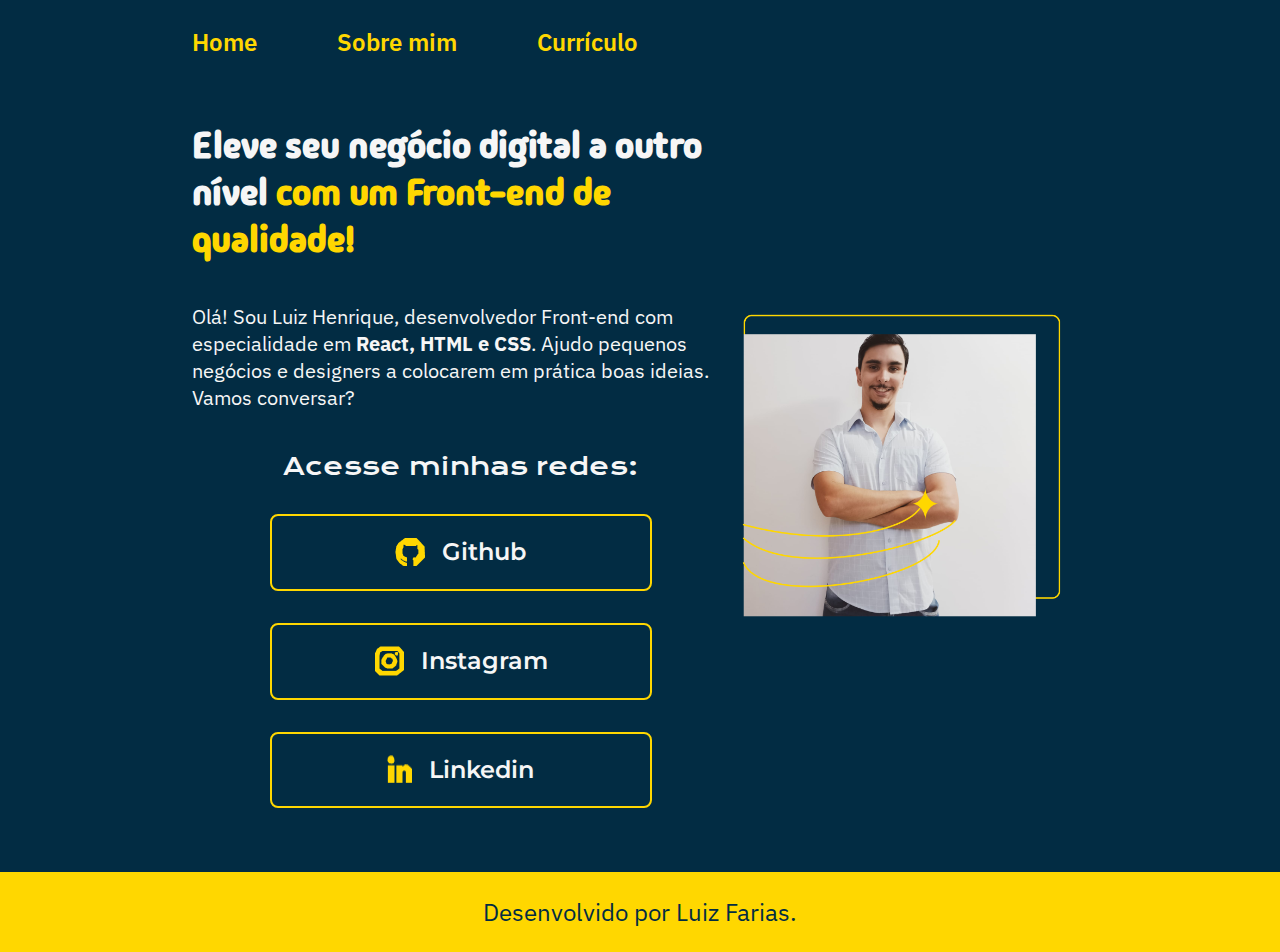
<file: index.html>
<!DOCTYPE html>
<html lang="pt-br">
<head>
    <meta charset="UTF-8">
    <meta http-equiv="X-UA-Compatible" content="IE=edge">
    <meta name="viewport" content="width=device-width, initial-scale=1.0">
    <title>Portfolio</title>
    <link rel="stylesheet" href="./styles/style.css">
</head>
<body>
    <header class="cabecalho">
        <nav class="cabecalho__menu">
            <a class="cabecalho__menu__link" href="index.html">Home</a>
            <a class="cabecalho__menu__link" href="about.html">Sobre mim</a>
            <a class="cabecalho__menu__link" href="curriculum.html">Currículo</a>
        </nav>
    </header>
    <main class="apresentacao">
        <section class="apresentacao__conteudo">
            <h1 class="apresentacao__conteudo__titulo">Eleve seu negócio digital a outro nível
            <strong class="titulo-destaque">com um Front-end de qualidade!</strong></h1>
            <p class="apresentacao__conteudo__texto">Olá! Sou Luiz Henrique, desenvolvedor Front-end com
            especialidade em <strong>React, HTML e CSS</strong>. Ajudo pequenos 
            negócios e designers a colocarem em prática boas ideias. Vamos 
            conversar?</p>
            <div class="apresentacao__links">
                <h2 class="apresentacao__links__subtitulo">Acesse minhas redes:</h2>
                <a class="apresentacao__links__link"  href="https://github.com/luizhfari">
                    <img src="./assets/github.png" alt="Logo do Github">
                    Github
                </a>
                <a class="apresentacao__links__link"  href="https://instagram.com/luizzhfariass">
                    <img src="./assets/instagram.png" alt="Logo do Instagram">
                    Instagram
                </a>
                <a class="apresentacao__links__link"  href="https://linkedin.com/in/luizh-farias">
                    <img src="./assets/linkedin.png" alt="Logo do Linkedin">
                    Linkedin
                </a>
            </div>
        </section>
        <img class="foto__perfil" src="assets/foto de perfil.png" alt="Foto de Luiz Farias trabalhando">
    </main>
    <footer class="rodape">
        <p>Desenvolvido por Luiz Farias.</p>
    </footer>
</body>
</html>
</file>
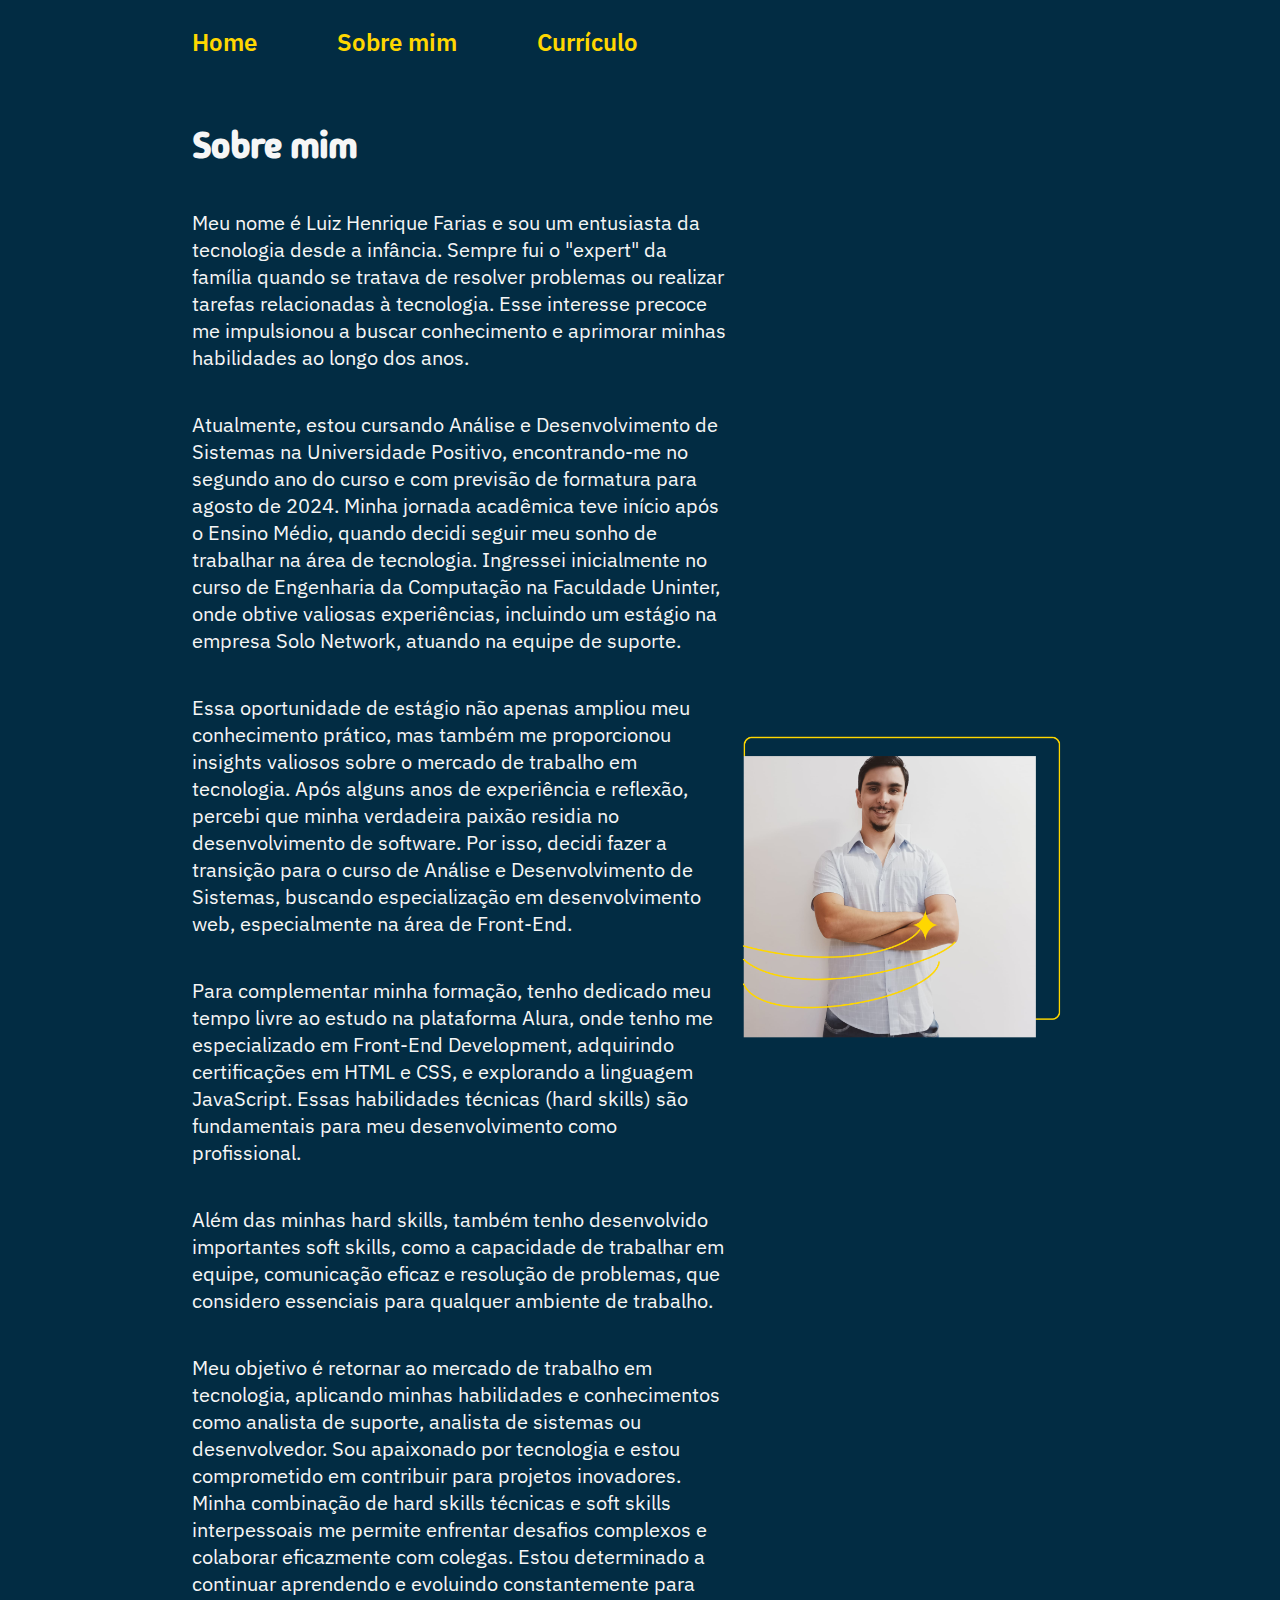
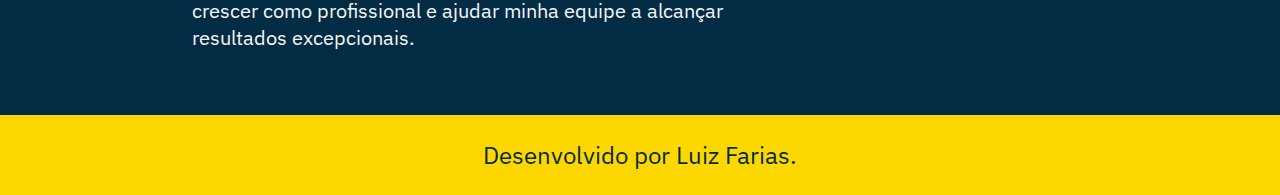
<file: about.html>
<!DOCTYPE html>
<html lang="pt-br">
<head>
    <meta charset="UTF-8">
    <meta name="viewport" content="width=device-width, initial-scale=1.0">
    <title>Sobre mim</title>
    <link rel="stylesheet" href="./styles/style.css">
</head>
<body>
    <header class="cabecalho">
        <nav class="cabecalho__menu">
            <a class="cabecalho__menu__link" href="index.html">Home</a>
            <a class="cabecalho__menu__link" href="about.html">Sobre mim</a>
            <a class="cabecalho__menu__link" href="curriculum.html">Currículo</a>
        </nav>
    </header>
    
    <main class="apresentacao">
        <section class="apresentacao__conteudo">
            <h1 class="apresentacao__conteudo__titulo">Sobre mim</h1>
            <p class="apresentacao__conteudo__texto">Meu nome é Luiz Henrique Farias e sou um entusiasta da tecnologia desde a infância. Sempre fui o "expert" da família quando se tratava de resolver problemas ou realizar tarefas relacionadas à tecnologia. Esse interesse precoce me impulsionou a buscar conhecimento e aprimorar minhas habilidades ao longo dos anos.</p>
            <p class="apresentacao__conteudo__texto">Atualmente, estou cursando Análise e Desenvolvimento de Sistemas na Universidade Positivo, encontrando-me no segundo ano do curso e com previsão de formatura para agosto de 2024. Minha jornada acadêmica teve início após o Ensino Médio, quando decidi seguir meu sonho de trabalhar na área de tecnologia. Ingressei inicialmente no curso de Engenharia da Computação na Faculdade Uninter, onde obtive valiosas experiências, incluindo um estágio na empresa Solo Network, atuando na equipe de suporte.</p>
            <p class="apresentacao__conteudo__texto">Essa oportunidade de estágio não apenas ampliou meu conhecimento prático, mas também me proporcionou insights valiosos sobre o mercado de trabalho em tecnologia. Após alguns anos de experiência e reflexão, percebi que minha verdadeira paixão residia no desenvolvimento de software. Por isso, decidi fazer a transição para o curso de Análise e Desenvolvimento de Sistemas, buscando especialização em desenvolvimento web, especialmente na área de Front-End.</p>
            <p class="apresentacao__conteudo__texto">Para complementar minha formação, tenho dedicado meu tempo livre ao estudo na plataforma Alura, onde tenho me especializado em Front-End Development, adquirindo certificações em HTML e CSS, e explorando a linguagem JavaScript. Essas habilidades técnicas (hard skills) são fundamentais para meu desenvolvimento como profissional.</p>
            <p class="apresentacao__conteudo__texto">Além das minhas hard skills, também tenho desenvolvido importantes soft skills, como a capacidade de trabalhar em equipe, comunicação eficaz e resolução de problemas, que considero essenciais para qualquer ambiente de trabalho.</p>
            <p class="apresentacao__conteudo__texto">Meu objetivo é retornar ao mercado de trabalho em tecnologia, aplicando minhas habilidades e conhecimentos como analista de suporte, analista de sistemas ou desenvolvedor. Sou apaixonado por tecnologia e estou comprometido em contribuir para projetos inovadores. Minha combinação de hard skills técnicas e soft skills interpessoais me permite enfrentar desafios complexos e colaborar eficazmente com colegas. Estou determinado a continuar aprendendo e evoluindo constantemente para crescer como profissional e ajudar minha equipe a alcançar resultados excepcionais.</p>
        </section>
        <img class="foto__perfil" src="./assets/foto de perfil.png" alt="Foto de Luiz Farias trabalhando">
    </main>
    
    <footer class="rodape">
        <p>Desenvolvido por Luiz Farias.</p>
    </footer>
</body>
</html>
</file>
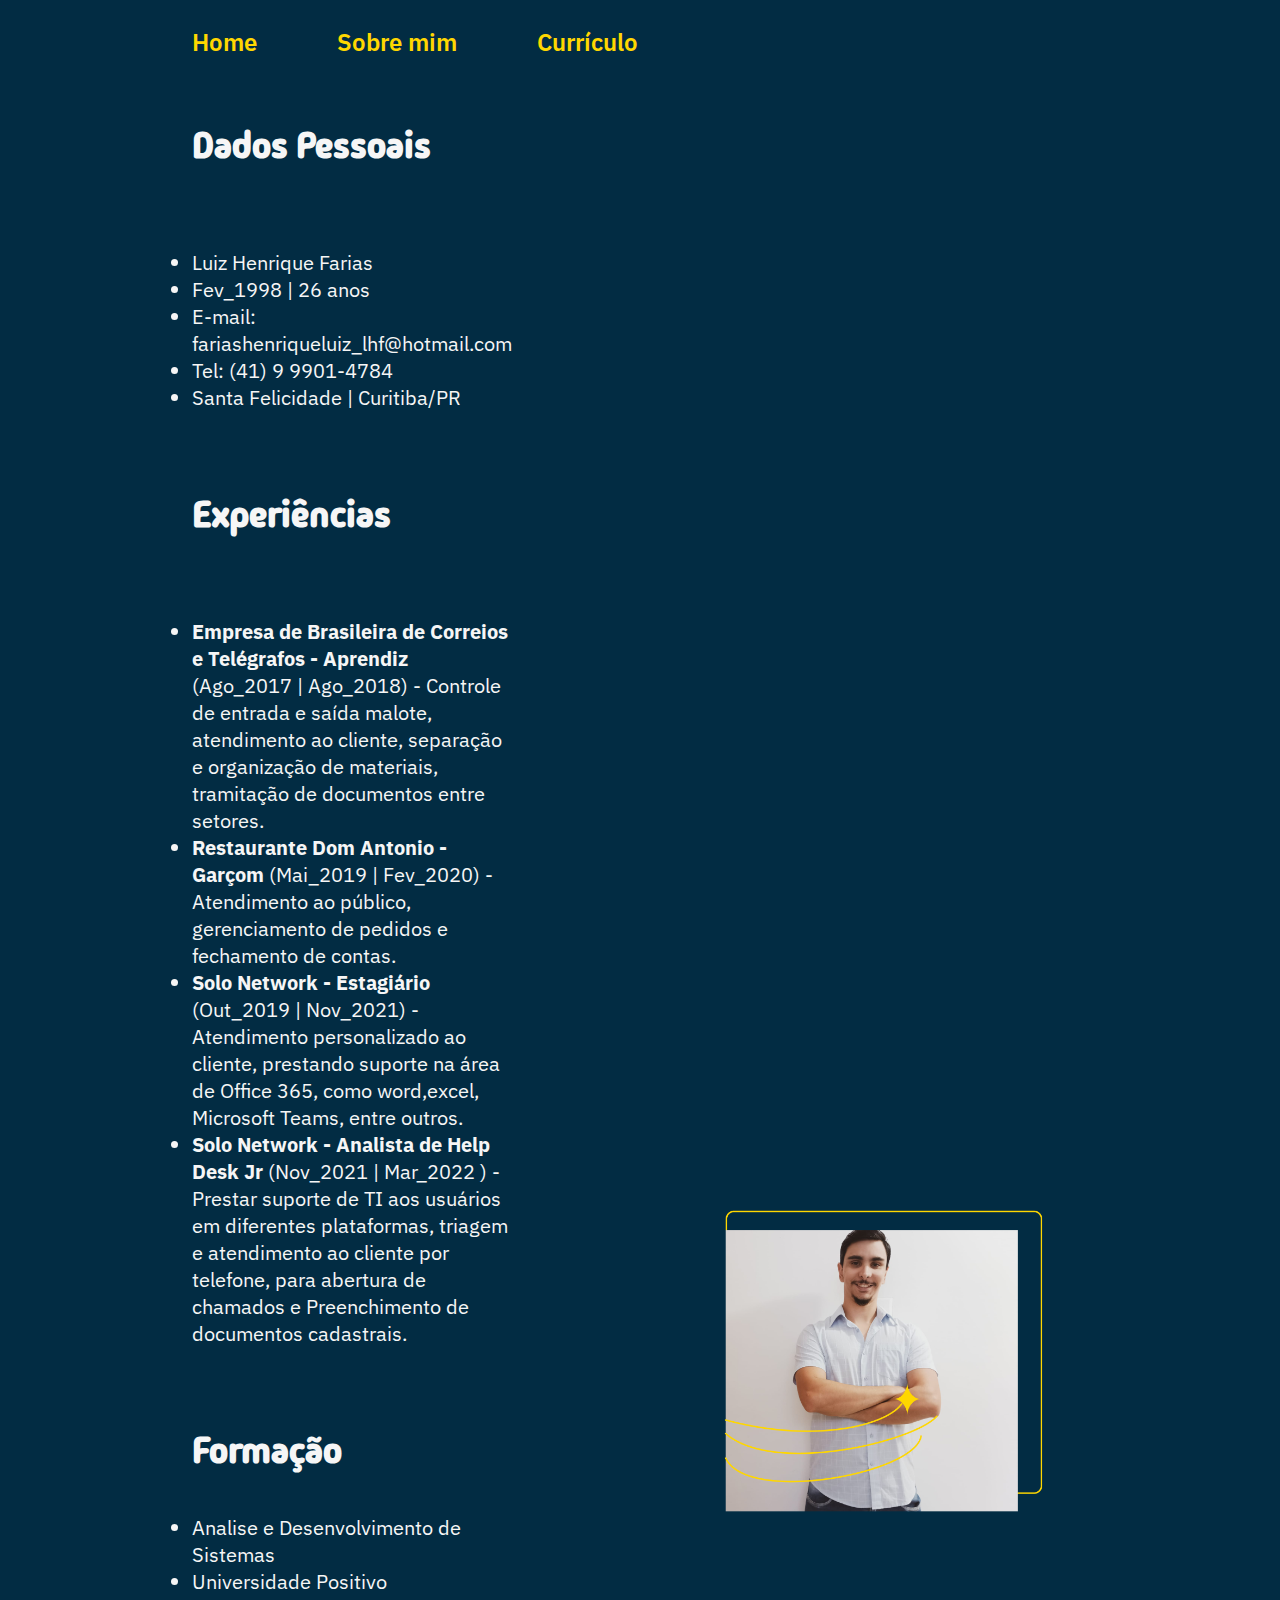
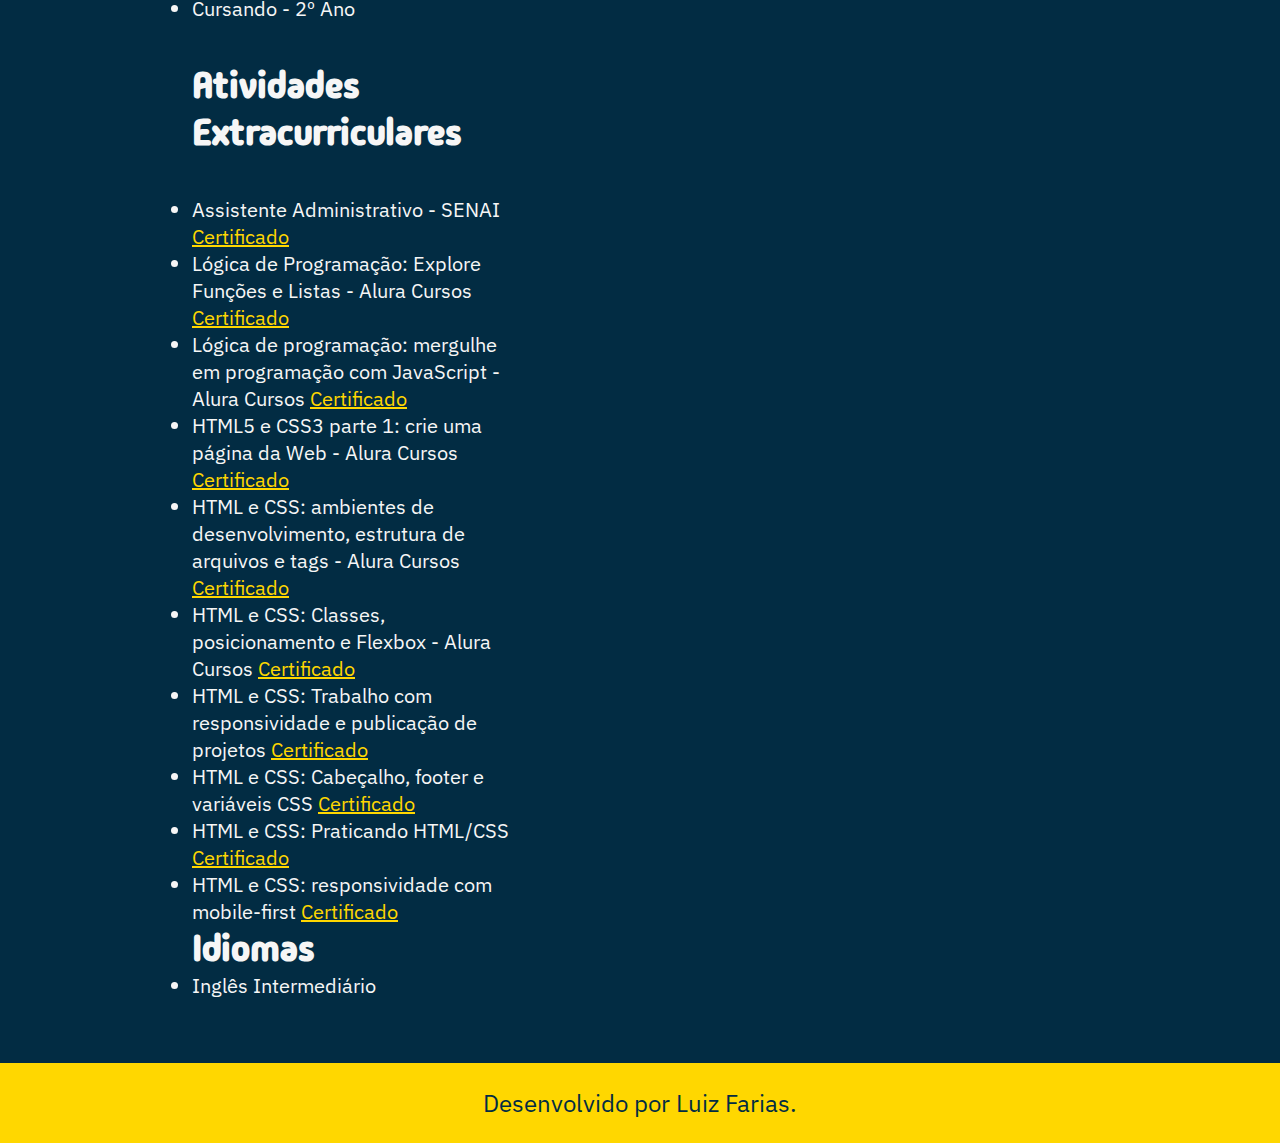
<file: curriculum.html>
<!DOCTYPE html>

<html lang="pt-br">

<head>
    <meta charset="UTF-8">
    <meta name="viewport" content="width=device-width, initial-scale=1.0">
    <title>Currículo</title>
    <link rel="stylesheet" href="./styles/style.css">
</head>

<body>
    
    <header class="cabecalho">
        <nav class="cabecalho__menu">
            <a class="cabecalho__menu__link" href="index.html">Home</a>
            <a class="cabecalho__menu__link" href="about.html">Sobre mim</a>
            <a class="cabecalho__menu__link" href="curriculum.html">Currículo</a>
        </nav>
    </header>
    
    <main class="apresentacao">
        <section class="apresentacao__conteudo">
            <h1 class="titulo__curriculo">Dados Pessoais</h1>
            <p class="apresentacao__conteudo__texto">
            <ul class="apresentacao__conteudo__texto">    
                <li>Luiz Henrique Farias</li>
                <li>Fev_1998 | 26 anos</li>
                <li>E-mail: fariashenriqueluiz_lhf@hotmail.com</li>
                <li>Tel: (41) 9 9901-4784</li>
                <li>Santa Felicidade | Curitiba/PR</li>
            </ul>    
            </p>
            <h2 class="titulo__curriculo">Experiências</h2>
            <p class="apresentacao__conteudo__texto">
            <ul class="apresentacao__conteudo__texto">
                <li><strong class="titulo">Empresa de Brasileira de Correios e Telégrafos - Aprendiz</strong> 
                    (Ago_2017 | Ago_2018) - Controle de entrada e saída malote, atendimento ao cliente, separação e organização de materiais, 
                    tramitação de documentos entre setores.</li>
                    
                <li><strong class="titulo">Restaurante Dom Antonio - Garçom</strong> (Mai_2019 | Fev_2020) -  Atendimento ao público, gerenciamento de pedidos e fechamento de contas.</li>

                <li><strong class="titulo">Solo Network - Estagiário</strong> (Out_2019 | Nov_2021) - Atendimento personalizado ao cliente, prestando suporte na área de Office 365, como word,excel, 
                Microsoft Teams, entre outros.</li>

                <li><strong class="titulo">Solo Network - Analista de Help Desk Jr</strong> 
                (Nov_2021 | Mar_2022 ) - Prestar suporte de TI aos usuários em diferentes plataformas, triagem e atendimento ao cliente por telefone, 
                para abertura de chamados e Preenchimento de documentos cadastrais.</li>
                
            </ul>
            </p>
            
            <h3 class="titulo__curriculo">Formação</h3>
            <ul class="apresentacao__conteudo__texto">
                <li>Analise e Desenvolvimento de Sistemas</li>
                <li>Universidade Positivo</li>
                <li>Cursando - 2º Ano</li>
            </ul>
            
            <h4 class="titulo__curriculo">Atividades Extracurriculares</h4>
            <div class="apresentacao__conteudo__texto">
            <ul class="apresentacao__conteudo__texto">
                <li>Assistente Administrativo - SENAI <a class="link__certificado" href="https://drive.google.com/file/d/1POIQPrlBCxtEEgK9qfyqNnAa0hhmLCsk/view?usp=drive_link">Certificado</a></li>
                <li>Lógica de Programação: Explore Funções e Listas - Alura Cursos <a class="link__certificado" href="https://cursos.alura.com.br/certificate/61bcfa6d-3489-4ea9-95d6-f75e2b1877c3">Certificado</a></li>
                <li>Lógica de programação: mergulhe em programação com JavaScript - Alura Cursos <a class="link__certificado" href="https://cursos.alura.com.br/certificate/653ba039-1385-4058-b3cc-d9f631f9cc8d">Certificado</a></li>
                <li>HTML5 e CSS3 parte 1: crie uma página da Web - Alura Cursos <a class="link__certificado" href="https://cursos.alura.com.br/user/fariashenriqueluiz-lhf/course/html5-css3-primeiros-passos/certificate">Certificado</a></li>
                <li>HTML e CSS: ambientes de desenvolvimento, estrutura de arquivos e tags - Alura Cursos <a class="link__certificado" href="https://cursos.alura.com.br/certificate/e644d476-83ac-41cc-9680-569b34cbf6ac">Certificado</a></li>
                <li>HTML e CSS: Classes, posicionamento e Flexbox - Alura Cursos <a class="link__certificado" href="https://cursos.alura.com.br/user/fariashenriqueluiz-lhf/course/html-css-classes-posicionamento-flexbox/certificate">Certificado</a></li>
                <li>HTML e CSS: Trabalho com responsividade e publicação de projetos <a class="link__certificado" href="https://cursos.alura.com.br/certificate/c399e512-a903-497d-b39b-31fd6e958799?lang=pt_BR">Certificado</a></li>
                <li>HTML e CSS: Cabeçalho, footer e variáveis CSS <a class="link__certificado" href="https://cursos.alura.com.br/user/fariashenriqueluiz-lhf/course/html-css-cabecalho-footer-variaveis-css/certificate">Certificado</a></li>
                <li>HTML e CSS: Praticando HTML/CSS <a class="link__certificado" href="https://cursos.alura.com.br/user/fariashenriqueluiz-lhf/course/html-css-praticando-html-css/certificate">Certificado</a></li>
                <li>HTML e CSS: responsividade com mobile-first <a class="link__certificado" href="https://cursos.alura.com.br/user/fariashenriqueluiz-lhf/course/html-css-responsividade-mobile-first/certificate">Certificado</a></li>
            </ul>
            
            <h5 class="titulo__curriculo">Idiomas</h5>
            <ul class="apresentacao__conteudo__texto">
                <li>Inglês Intermediário</li>
            </ul>
            
            </div>    
        </section>
        <img class="foto__perfil__curriculum" src="./assets/foto de perfil.png" alt="Foto de Luiz Farias trabalhando">
    </main> 
    
    <footer class="rodape">
        <p>Desenvolvido por Luiz Farias.</p>
    </footer>

</body>

</html>
</file>
<file: styles/style.css>
@import url('https://fonts.googleapis.com/css2?family=IBM+Plex+Sans:ital,wght@0,100;0,200;0,300;0,400;0,500;0,600;0,700;1,100;1,200;1,300;1,400;1,500;1,600;1,700&family=Krona+One&family=Madimi+One&family=Montserrat:ital,wght@0,100..900;1,100..900&display=swap');

:root {
    --cor-primaria: #022C43; 
    --cor-secundaria: #F6F6F6;
    --cor-terciaria: #FFD700;
    --cor-hover: #FF0000;

    --fonte-primaria: "Madimi One", sans-serif;
    --fonte-secundaria: "IBM Plex Sans", sans-serif;
    --fonte-terciaria: "krona one", sans-serif; 
    --fonte-quarta: 'Montserrat', sans-serif;
}

* {
    margin: 0;
    padding: 0;
}

body {
    box-sizing: border-box;
    background-color: var(--cor-primaria);
    color: var(--cor-secundaria);
}

.cabecalho {
    padding: 2% 0% 0% 15%;
}

.cabecalho__menu {
    display: flex;
    gap: 80px;
}

.cabecalho__menu__link {
    font-family: var(--fonte-secundaria);
    font-size: 1.5rem;
    font-weight: 600;
    color: var(--cor-terciaria);
    text-decoration: none;
}

.cabecalho__menu__link:hover {
    color: var(--cor-hover);
}

.apresentacao {
    padding: 5% 15%;
    display: flex;
    align-items: center;
    justify-content: space-between;
}

.apresentacao__conteudo {
    width: 615px;
    display: flex;
    flex-direction: column;
    gap: 40px;
}

.apresentacao__conteudo__titulo {
    font-family: var(--fonte-primaria);
    font-size: 2.25rem;
}

.titulo__curriculo {
    box-sizing: border-box;
    font-family: var(--fonte-primaria);
    font-size: 2.25rem;
    color: var(--cor-secundaria);
}

.titulo-destaque {
    color: var(--cor-terciaria);
}

.apresentacao__conteudo__texto {
    font-family: var(--fonte-secundaria);
    font-size: 1.25rem;
}

.apresentacao__links {
    display: flex;
    flex-direction: column;
    justify-content: space-between;
    align-items: center;
    gap: 32px;
}

.apresentacao__links__subtitulo {
    font-family: var(--fonte-terciaria);
    font-weight: 400;
    font-size: 1.5rem;
}

.apresentacao__links__link {
    display: flex;
    justify-content: center;
    gap: 16px;
    border: 2px solid var(--cor-terciaria);
    color: #F6F6F6;
    width: 378px;
    text-align: center;
    border-radius: 8px;
    font-size: 1.5rem;
    font-weight: 600;
    padding: 21.5px 0;
    text-decoration: none;
    font-family: var(--fonte-quarta);
}

.apresentacao__links__link:hover {
    background-color: var(--cor-hover);
    padding: 3%;
}

.link__certificado {
    color: var(--cor-terciaria);
}

.foto__perfil {
    width: 40%;
}

.foto__perfil__curriculum {
    width: 40%;
    text-align: center;
    padding: 200px;
}

.rodape {
    padding: 24px;
    color: var(--cor-primaria);
    background-color: var(--cor-terciaria);
    text-align: center;
    font-family: var(--fonte-secundaria);
    font-size: 1.5rem;
    font-weight: 400;
}
</file>
